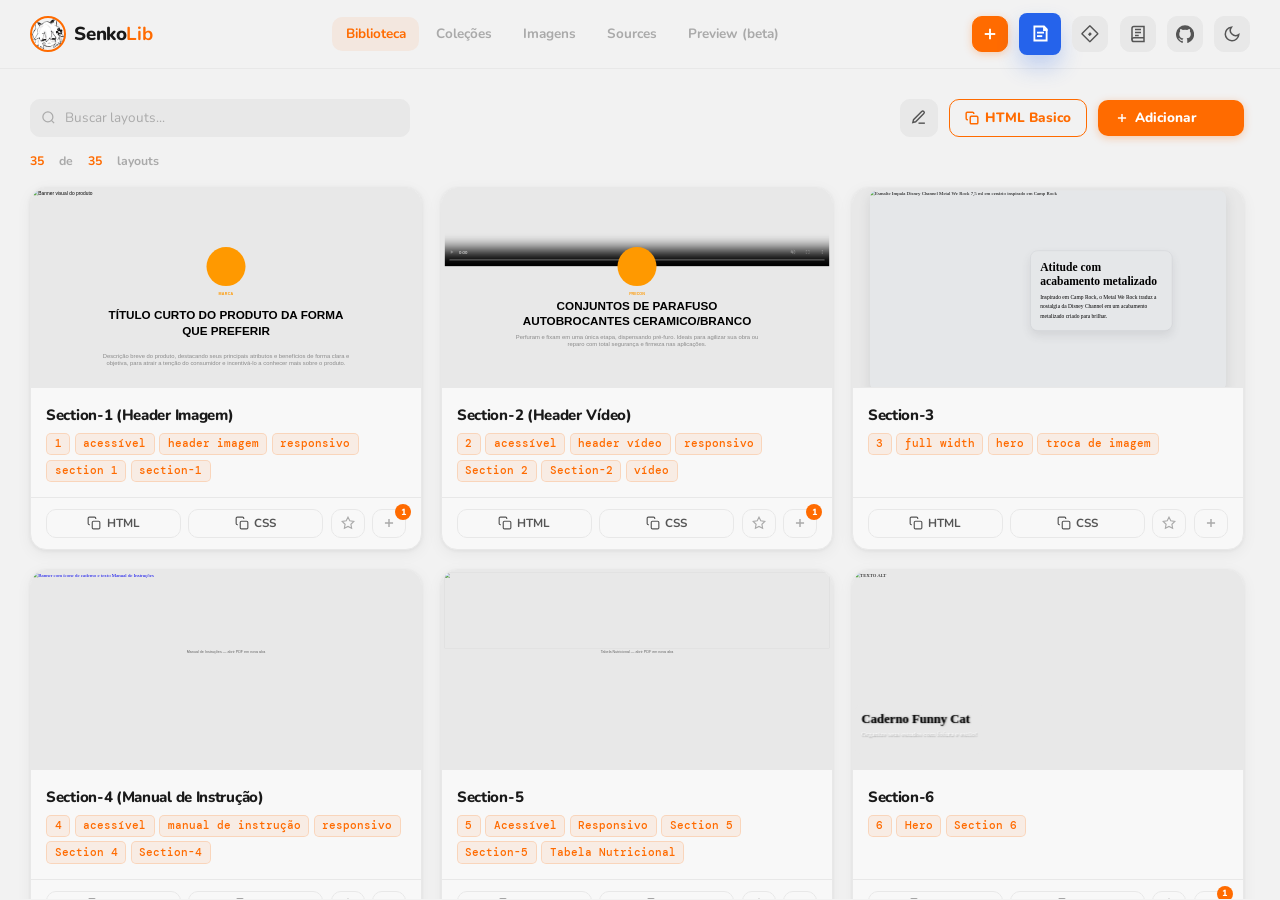
<file: index.html>
<!DOCTYPE html>
<!--
  index.html - shell principal do SenkoLib

  REGRA DE MANUTENCAO DO GUIA:
  - Toda alteracao de arquitetura, feature, fluxo, erro conhecido, GitHub,
    estilos globais ou regra de dados deve atualizar tambem o guia oficial em
    app/shell/scripts/senko-guide.js.
  - O guia e prioridade maxima para manutencao: se o codigo mudou e o guia
    ficou desatualizado, a mudanca ainda nao esta completa.

  RESPONSABILIDADE:
  - Montar somente cabecalho, tema e raiz neutra das features.
  - Carregar um register.js por feature disponivel.
  - Nao conhecer grids, modais, dados ou integracoes internas.

  Cada register.js controla a view, os estilos, os dados e a inicializacao da
  sua propria feature. O Preview continua em app/prototype enquanto for beta.
-->
<html lang="pt-BR">

<head>
  <meta charset="UTF-8" />
  <meta http-equiv="Cache-Control" content="no-store, no-cache, must-revalidate, max-age=0" />
  <meta http-equiv="Pragma" content="no-cache" />
  <meta http-equiv="Expires" content="0" />
  <meta name="viewport" content="width=device-width, initial-scale=1.0" />
  <title>SenkoLib</title>
  <script>(function () { try { var t = localStorage.getItem('senkolib_theme'); if (t) document.documentElement.setAttribute('data-theme', t); } catch (e) { } })();</script>
  <script>
    /*
     * Cada abertura recebe uma chave nova. CSS, JavaScript e dados locais
     * carregados pelo shell ou pelas features recebem essa chave na URL.
     */
    (function initializeFreshAssets() {
      var token = Date.now().toString(36) + Math.random().toString(36).slice(2, 8);

      function freshUrl(path) {
        var url = new URL(path, document.baseURI);
        var isLocal = url.protocol === 'file:' || url.origin === window.location.origin;
        if (isLocal) url.searchParams.set('_senko_reload', token);
        return url.href;
      }

      function escapeAttribute(value) {
        return value.replace(/&/g, '&amp;').replace(/"/g, '&quot;');
      }

      window.SenkoFreshAssets = {
        token: token,
        url: freshUrl,
        writeStyle: function (path) {
          document.write('<link rel="stylesheet" href="' + escapeAttribute(freshUrl(path)) + '">');
        },
        writeScript: function (path) {
          document.write('<script src="' + escapeAttribute(freshUrl(path)) + '"><\/script>');
        }
      };

      /*
       * HTTP/HTTPS tambem recebe um worker sem armazenamento. file:// nao
       * aceita Service Worker e continua coberto pelas URLs versionadas.
       */
      if ('serviceWorker' in navigator && /^https?:$/.test(window.location.protocol)) {
        var controllerReloadKey = 'senkolib_sw_controller_reload_done';
        navigator.serviceWorker.addEventListener('controllerchange', function () {
          /*
           * Quando um worker novo assume a pagina, recarrega uma unica vez na
           * sessao para que o usuario nao precise de CTRL+SHIFT+R.
           */
          try {
            if (sessionStorage.getItem(controllerReloadKey)) return;
            sessionStorage.setItem(controllerReloadKey, '1');
          } catch (error) { }
          window.location.reload();
        });

        navigator.serviceWorker.register('./sw.js', {
          updateViaCache: 'none'
        }).then(function (registration) {
          return registration.update();
        }).catch(function (error) {
          console.warn('[SenkoLib] Nao foi possivel ativar o reload sem cache:', error);
        });
      }
    })();
  </script>
  <script>
    SenkoFreshAssets.writeStyle('app/shared/styles/senko-tokens.css');
    SenkoFreshAssets.writeStyle('app/shared/styles/senko-components.css');
    SenkoFreshAssets.writeStyle('app/shell/styles/styles.css');
    SenkoFreshAssets.writeStyle('app/shell/styles/senko-quick-create.css');
    SenkoFreshAssets.writeStyle('app/shell/styles/senko-guide.css');
  </script>
  <link rel="preconnect" href="https://fonts.googleapis.com" />
  <link rel="preconnect" href="https://fonts.gstatic.com" crossorigin />
  <link
    href="https://fonts.googleapis.com/css2?family=Nunito:wght@400;600;700;800;900&family=DM+Mono:wght@400;500&display=swap"
    rel="stylesheet" />
  <link rel="icon" type="image/x-icon" href="app/shared/assets/senko.ico" />
</head>

<body>

  <!-- HEADER -->
  <header class="site-header">
    <div class="header-inner">
      <div class="logo" id="logoHome" style="cursor:pointer;" title="Ir para a primeira feature">
        <img src="app/shared/assets/senko.png" class="logo-img" alt="SenkoLib" />
        <span class="logo-text">Senko<strong>Lib</strong></span>
      </div>
      <div class="header-actions">
        <!-- Controles globais do shell: independem das views das features. -->
        <button class="senko-global-create-trigger" id="senkoGlobalCreateBtn" title="Criação rápida"
          aria-label="Abrir criação rápida" aria-haspopup="dialog" type="button">
          <svg viewBox="0 0 24 24" fill="none" stroke="currentColor" stroke-width="2.5" aria-hidden="true">
            <path d="M12 5v14" />
            <path d="M5 12h14" />
          </svg>
        </button>
        <button class="senko-team-notes-trigger" id="senkoTeamNotesBtn" title="Notas da equipe"
          aria-label="Abrir notas da equipe" aria-haspopup="dialog" type="button">
          <svg viewBox="0 0 24 24" fill="none" stroke="currentColor" stroke-width="2.1" aria-hidden="true">
            <path d="M5 4h11l3 3v13H5z" />
            <path d="M16 4v4h4" />
            <path d="M8 11h8" />
            <path d="M8 15h6" />
          </svg>
        </button>
        <a href="https://maiconsantossilvah-dot.github.io/Criador-de-FAQ/" target="_blank"
          rel="noopener noreferrer">
          <button class="theme-toggle github-config-toggle" id="senkoForLayoutLab" title="Ir para o LayoutLab"
            aria-label="Configurar GitHub" type="button" hidden>
            <svg viewBox="0 0 100 100" xmlns="http://www.w3.org/2000/svg">
              <!-- Losango externo -->
              <rect x="17" y="18" width="63" height="63" rx="2" fill="none" stroke="currentColor" stroke-width="8"
                transform="rotate(45 50 50)"></rect>
              <!-- Quadrado central -->
              <rect x="43" y="43" width="14" height="16" rx="1" fill="currentColor" transform="rotate(45 50 50)"></rect>
            </svg>
          </button></a>
        <button class="theme-toggle guide-toggle" id="senkoGuideBtn" title="Abrir guia do projeto"
          aria-label="Abrir guia do projeto" type="button" hidden>
          <svg viewBox="0 0 24 24" fill="none" stroke="currentColor" stroke-width="2" aria-hidden="true">
            <path d="M4 19.5A2.5 2.5 0 0 1 6.5 17H20" />
            <path d="M4 4.5A2.5 2.5 0 0 1 6.5 2H20v20H6.5A2.5 2.5 0 0 1 4 19.5Z" />
            <path d="M8 6h8M8 10h8M8 14h5" />
          </svg>
        </button>
        <button class="theme-toggle github-config-toggle" id="senkoGithubConfigBtn" title="Configurar GitHub"
          aria-label="Configurar GitHub" type="button" hidden>
          <svg viewBox="0 0 24 24" fill="currentColor" aria-hidden="true">
            <path
              d="M12 .5a12 12 0 0 0-3.79 23.39c.6.11.82-.26.82-.58v-2.17c-3.34.73-4.04-1.42-4.04-1.42-.55-1.39-1.34-1.76-1.34-1.76-1.09-.75.08-.74.08-.74 1.21.09 1.85 1.24 1.85 1.24 1.07 1.84 2.82 1.31 3.51 1 .11-.78.42-1.31.76-1.61-2.67-.3-5.47-1.33-5.47-5.93 0-1.31.47-2.38 1.24-3.22-.12-.3-.54-1.52.12-3.18 0 0 1.01-.32 3.3 1.23a11.5 11.5 0 0 1 6 0c2.29-1.55 3.3-1.23 3.3-1.23.66 1.66.24 2.88.12 3.18.77.84 1.24 1.91 1.24 3.22 0 4.61-2.81 5.62-5.49 5.92.43.37.81 1.1.81 2.22v3.29c0 .32.22.7.83.58A12 12 0 0 0 12 .5Z" />
          </svg>
        </button>
        <div id="ghDeployDot" title="Publicando no GitHub Pages..." hidden></div>
        <button class="theme-toggle" id="themeToggleBtn" title="Tema escuro">
          <svg id="themeIcon" viewBox="0 0 24 24" fill="none" stroke="currentColor" stroke-width="2">
            <path d="M21 12.79A9 9 0 1 1 11.21 3 7 7 0 0 0 21 12.79z" />
          </svg>
        </button>
      </div>
    </div>
  </header>

  <!-- Raiz neutra das features. Cada feature monta sua propria tela aqui, sem depender da Biblioteca. -->
  <div id="senkoFeatureRoot"></div>

  <script>
    SenkoFreshAssets.writeScript('app/shell/scripts/senko-shell.js');
    SenkoFreshAssets.writeScript('app/shell/scripts/senko-quick-create.js');
    SenkoFreshAssets.writeScript('app/shell/scripts/senko-guide.js');
    SenkoFreshAssets.writeScript('app/prototype/team-notes/register.js');
    SenkoFreshAssets.writeScript('app/features/biblioteca/register.js');
    SenkoFreshAssets.writeScript('app/features/colecoes/register.js');
    SenkoFreshAssets.writeScript('app/features/imagens/scripts/register.js');
    SenkoFreshAssets.writeScript('app/features/sources/scripts/register.js');
    SenkoFreshAssets.writeScript('app/prototype/gamer-preview/register.js');
  </script>
  <script>
    (function () {
      var KEY = 'senkolib_theme';
      var SUN = '<path d="M12 1v2M12 21v2M4.22 4.22l1.42 1.42M18.36 18.36l1.42 1.42M1 12h2M21 12h2M4.22 19.78l1.42-1.42M18.36 5.64l1.42-1.42"/><circle cx="12" cy="12" r="5"/>';
      var MOON = '<path d="M21 12.79A9 9 0 1 1 11.21 3 7 7 0 0 0 21 12.79z"/>';

      function currentTheme() {
        try {
          return localStorage.getItem(KEY) || 'light';
        } catch (error) {
          return 'light';
        }
      }

      function apply(theme) {
        document.documentElement.setAttribute('data-theme', theme);
        var icon = document.getElementById('themeIcon');
        var btn = document.getElementById('themeToggleBtn');
        if (icon) icon.innerHTML = theme === 'dark' ? SUN : MOON;
        if (btn) btn.title = theme === 'dark' ? 'Tema claro' : 'Tema escuro';
      }

      apply(currentTheme());

      document.addEventListener('DOMContentLoaded', function () {
        apply(currentTheme());
        document.getElementById('themeToggleBtn').addEventListener('click', function () {
          var next = (document.documentElement.getAttribute('data-theme') || 'light') === 'dark' ? 'light' : 'dark';
          localStorage.setItem(KEY, next);
          apply(next);
        });
      });
    })();
  </script>
</body>

</html>
</file>
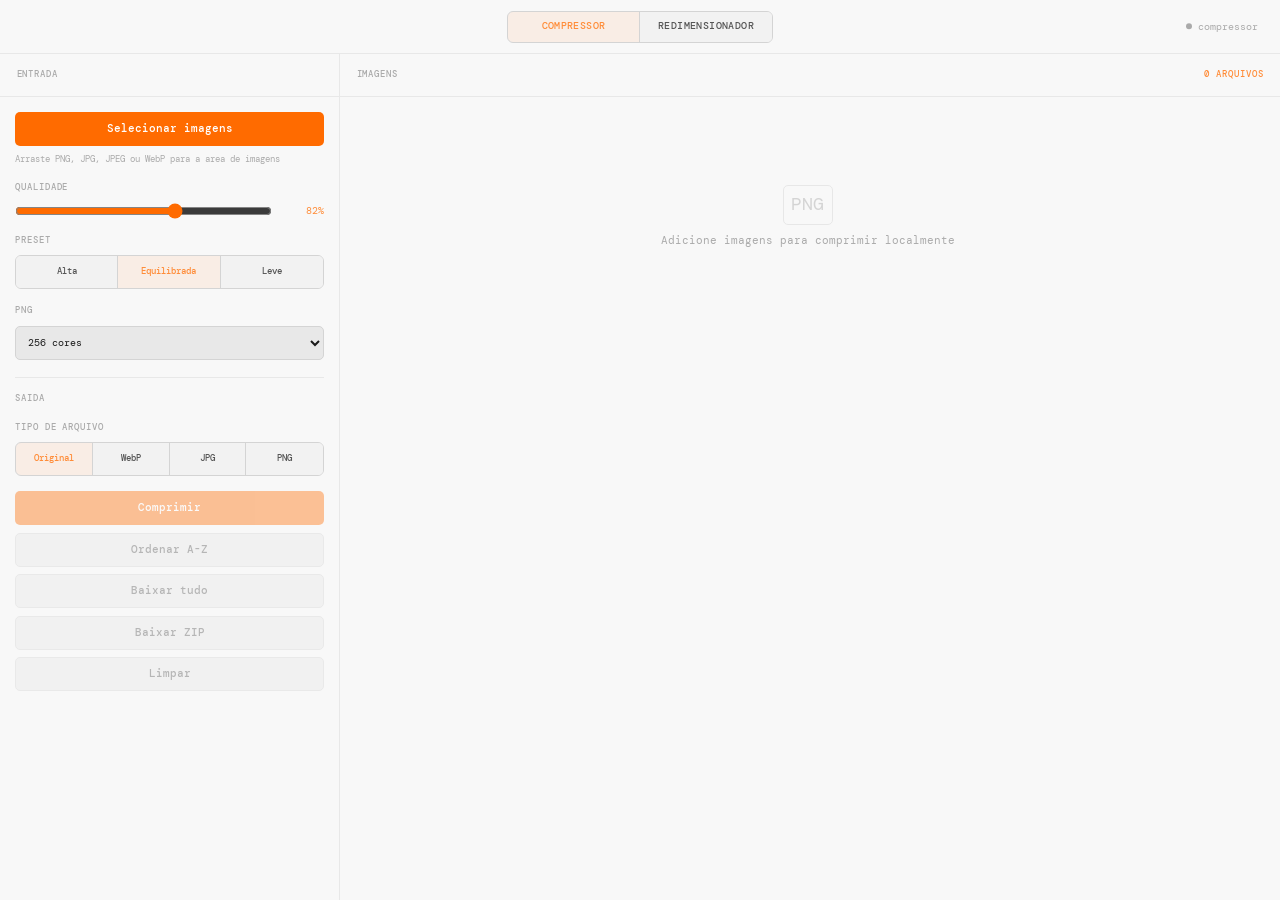
<file: app/features/imagens/index.html>
<!DOCTYPE html>
<html lang="pt-BR">
<head>
  <meta charset="UTF-8">
  <meta name="viewport" content="width=device-width, initial-scale=1.0">
  <title>SenkoLib</title>
  <script>
    (function () {
      function storedTheme() {
        try {
          return localStorage.getItem('senkolib_theme') || 'light';
        } catch (error) {
          return 'light';
        }
      }

      function applyTheme(theme) {
        document.documentElement.setAttribute('data-theme', theme);
      }

      applyTheme(storedTheme());
      window.addEventListener('storage', function (event) {
        if (event.key === 'senkolib_theme') applyTheme(storedTheme());
      });
    })();
  </script>
  <link rel="preconnect" href="https://fonts.googleapis.com">
  <link rel="preconnect" href="https://fonts.gstatic.com" crossorigin>
  <link href="https://fonts.googleapis.com/css2?family=Nunito:wght@400;600;700;800;900&family=DM+Mono:wght@400;500&display=swap" rel="stylesheet">
  <link rel="stylesheet" href="../../shared/styles/senko-tokens.css">
  <link rel="stylesheet" href="../../shared/styles/senko-components.css">
  <link rel="stylesheet" href="styles/imagens.css">
</head>
<body>
  <div class="image-tool-app">
    <nav class="image-tool-nav" aria-label="Ferramentas de imagens">
      <div class="tabs" role="tablist" aria-label="Ferramentas de imagens">
        <button class="tab is-active" type="button" data-tab="compressor">Compressor</button>
        <button class="tab" type="button" data-tab="resizer">Redimensionador</button>
      </div>
      <div class="header__status" aria-live="polite">
        <div class="dot" id="dot"></div>
        <span id="status-text">aguardando</span>
      </div>
    </nav>

    <main class="image-tool-main">
      <section class="view is-active" id="view-compressor" aria-label="Compressor">
        <div class="compressor-layout">
          <aside class="compressor-controls" aria-label="Controles do compressor">
            <div class="panel__head">
              <div class="panel__label">Entrada</div>
            </div>

            <div class="file-picker">
              <button class="btn btn-primary" id="btn-pick-images" type="button">Selecionar imagens</button>
              <span class="file-picker__hint">Arraste PNG, JPG, JPEG ou WebP para a area de imagens</span>
            </div>
            <input class="visually-hidden" id="image-input" type="file" accept="image/png,image/jpeg,image/webp" multiple>

            <div class="control-group">
              <label class="field-label" for="quality-range">Qualidade</label>
              <div class="range-row">
                <input id="quality-range" type="range" min="65" max="92" value="82">
                <span class="range-value" id="quality-value">82%</span>
              </div>
            </div>

            <div class="control-group">
              <span class="field-label">Preset</span>
              <div class="segmented segmented--compact">
                <button class="segment" type="button" data-quality="88">Alta</button>
                <button class="segment is-active" type="button" data-quality="82">Equilibrada</button>
                <button class="segment" type="button" data-quality="74">Leve</button>
              </div>
            </div>

            <div class="control-group">
              <label class="field-label" for="png-colors">PNG</label>
              <select id="png-colors" class="select">
                <option value="256" selected>256 cores</option>
                <option value="192">192 cores</option>
                <option value="128">128 cores</option>
              </select>
            </div>

            <div class="control-section-label">Saida</div>

            <div class="control-group">
              <span class="field-label">Tipo de arquivo</span>
              <div class="segmented segmented--format">
                <button class="segment is-active" type="button" data-output-format="original">Original</button>
                <button class="segment" type="button" data-output-format="webp">WebP</button>
                <button class="segment" type="button" data-output-format="jpg">JPG</button>
                <button class="segment" type="button" data-output-format="png">PNG</button>
              </div>
            </div>

            <div class="actions actions--stack">
              <button class="btn btn-primary" id="btn-compress" disabled>Comprimir</button>
              <button class="btn btn-ghost" id="btn-sort-images" disabled>Ordenar A-Z</button>
              <button class="btn btn-ghost" id="btn-download-each" disabled>Baixar tudo</button>
              <button class="btn btn-ghost" id="btn-download-all" disabled>Baixar ZIP</button>
              <button class="btn btn-ghost" id="btn-clear-images" disabled>Limpar</button>
            </div>
          </aside>

          <section class="compressor-results">
            <div class="panel__head">
              <div class="panel__label">Imagens</div>
              <div class="panel__label panel__badge" id="compressor-badge">0 arquivos</div>
            </div>
            <div class="image-list" id="image-list">
              <div class="empty">
                <div class="empty__icon">PNG</div>
                <div class="empty__text">Adicione imagens para comprimir localmente</div>
              </div>
            </div>
          </section>
        </div>
      </section>

      <section class="view" id="view-resizer" aria-label="Redimensionador">
        <div class="resizer-layout">
          <aside class="resizer-controls" aria-label="Controles do redimensionador">
            <div class="panel__head">
              <div class="panel__label">Variantes</div>
            </div>

            <div class="file-picker">
              <button class="btn btn-primary" id="btn-pick-resize-images" type="button">Selecionar imagens</button>
              <span class="file-picker__hint">Arraste PNG, JPG, JPEG ou WebP para a area de imagens</span>
            </div>
            <input class="visually-hidden" id="resize-image-input" type="file" accept="image/png,image/jpeg,image/webp" multiple>

            <div class="control-group">
              <span class="field-label">Breakpoints</span>
              <div class="resize-breakpoints" id="resize-breakpoints"></div>
              <button class="btn btn-ghost resize-add" id="btn-add-resize-breakpoint" type="button">Adicionar medida</button>
              <div class="resize-name-preview" id="resize-name-preview"></div>
            </div>

            <div class="control-group">
              <span class="field-label">Formato final</span>
              <div class="segmented" id="resize-format-options">
                <button class="segment is-active" type="button" data-resize-format="webp">WebP</button>
                <button class="segment" type="button" data-resize-format="jpg">JPG</button>
                <button class="segment" type="button" data-resize-format="both">Ambos</button>
              </div>
            </div>

            <div class="control-group">
              <label class="field-label" for="resize-quality-range">Qualidade</label>
              <div class="range-row">
                <input id="resize-quality-range" type="range" min="50" max="100" value="80">
                <span class="range-value" id="resize-quality-value">80%</span>
              </div>
            </div>

            <div class="resize-progress is-hidden" id="resize-progress">
              <div class="resize-progress__track">
                <div class="resize-progress__fill" id="resize-progress-fill"></div>
              </div>
              <div class="resize-progress__label" id="resize-progress-label">aguardando</div>
            </div>

            <div class="actions actions--stack">
              <button class="btn btn-primary" id="btn-generate-resize-zip" disabled>Gerar ZIP</button>
              <button class="btn btn-ghost" id="btn-clear-resize-images" disabled>Limpar</button>
            </div>
          </aside>

          <section class="resizer-results">
            <div class="panel__head">
              <div class="panel__label">Imagens</div>
              <div class="panel__label panel__badge" id="resize-badge">0 arquivos</div>
            </div>
            <div class="resizer-output">
              <div class="resize-file-list" id="resize-file-list">
                <div class="empty">
                  <div class="empty__icon">ZIP</div>
                  <div class="empty__text">Adicione imagens para gerar variantes responsivas</div>
                </div>
              </div>
              <div class="resize-log is-hidden" id="resize-log"></div>
            </div>
          </section>
        </div>
      </section>
    </main>
  </div>

  <script src="vendor/jszip.min.js"></script>
  <script src="vendor/UPNG.min.js"></script>
  <script src="vendor/browser-image-compression.js"></script>
  <script src="scripts/imagens-utils.js?v=20260607-independent"></script>
  <script src="scripts/compressor.js?v=20260710-output-format"></script>
  <script src="scripts/resizer.js"></script>
  <script src="scripts/imagens-app.js"></script>
</body>
</html>
</file>
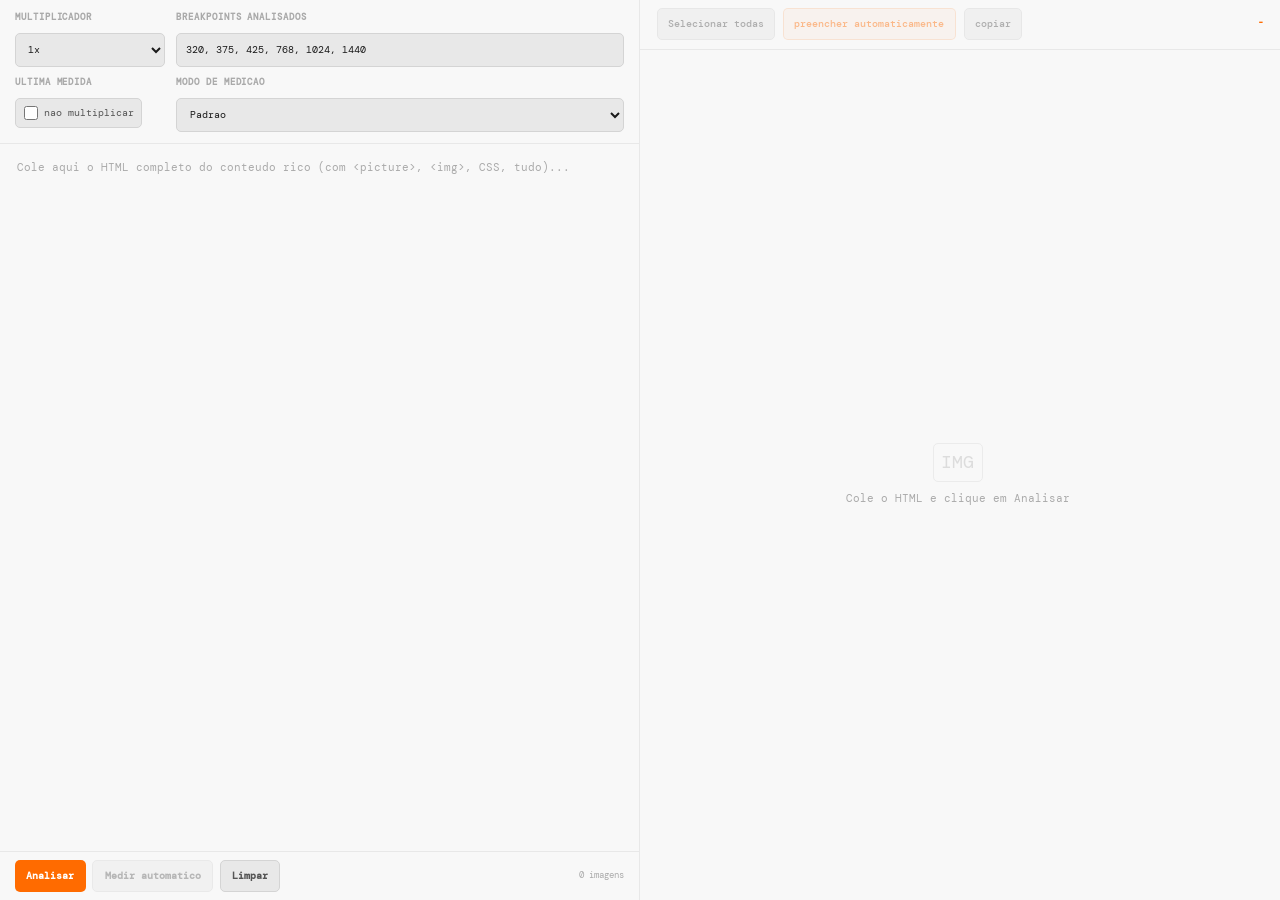
<file: app/features/sources/index.html>
<!DOCTYPE html>
<html lang="pt-BR">
<head>
  <meta charset="UTF-8">
  <meta name="viewport" content="width=device-width, initial-scale=1.0">
  <title>SenkoLib</title>
  <script>
    (function () {
      function storedTheme() {
        try {
          return localStorage.getItem('senkolib_theme') || 'light';
        } catch (error) {
          return 'light';
        }
      }

      function applyTheme(theme) {
        document.documentElement.setAttribute('data-theme', theme);
      }

      applyTheme(storedTheme());
      window.addEventListener('storage', function (event) {
        if (event.key === 'senkolib_theme') applyTheme(storedTheme());
      });
    })();
  </script>
  <link rel="preconnect" href="https://fonts.googleapis.com">
  <link rel="preconnect" href="https://fonts.gstatic.com" crossorigin>
  <link href="https://fonts.googleapis.com/css2?family=Nunito:wght@400;600;700;800;900&family=DM+Mono:wght@400;500&display=swap" rel="stylesheet">
  <link rel="stylesheet" href="../../shared/styles/senko-tokens.css">
  <link rel="stylesheet" href="../../shared/styles/senko-components.css">
  <link rel="stylesheet" href="styles/sources.css?v=20260613-base-mode-visibility">
</head>
<body class="sources-page">
  <main>
    <section class="view is-active" id="view-sources" aria-label="Sources">
      <div class="main-grid">
        <div class="panel panel--left">
          <div class="source-options">
            <div class="control-group">
              <label class="field-label" for="source-multiplier">Multiplicador</label>
              <select id="source-multiplier" class="select">
                <option value="1" selected>1x</option>
                <option value="1.1">1.1x</option>
                <option value="1.2">1.2x</option>
                <option value="1.3">1.3x</option>
                <option value="1.4">1.4x</option>
                <option value="1.5">1.5x</option>
                <option value="1.6">1.6x</option>
                <option value="1.7">1.7x</option>
                <option value="1.8">1.8x</option>
                <option value="1.9">1.9x</option>
                <option value="2">2x</option>
              </select>
            </div>

            <div class="control-group source-options__wide">
              <label class="field-label" for="source-breakpoints">Breakpoints analisados</label>
              <input class="text-input" id="source-breakpoints" type="text" inputmode="numeric" value="320, 375, 425, 768, 1024, 1440" placeholder="Ex: 320, 375, 425, 768, 1024, 1440">
            </div>

            <div class="control-group">
              <span class="field-label">Ultima medida</span>
              <label class="option-check" for="skip-last-multiplier">
                <input id="skip-last-multiplier" type="checkbox">
                <span>nao multiplicar</span>
              </label>
            </div>

            <div class="control-group source-options__wide">
              <label class="field-label" for="measurement-mode">Modo de medicao</label>
              <select id="measurement-mode" class="select">
                <option value="standard" selected>Padrao</option>
                <option value="base">Base.html</option>
              </select>
            </div>

            <div class="control-group source-options__wide is-hidden" id="base-file-group">
              <span class="field-label">Base do site</span>
              <div class="file-row">
                <label class="btn btn-ghost file-btn" for="base-html-input">Selecionar Base.html</label>
                <input class="visually-hidden" id="base-html-input" type="file" accept=".html,text/html">
                <span class="file-row__name" id="base-file-name">nenhuma base importada</span>
              </div>
            </div>
          </div>

          <textarea id="html-input" placeholder="Cole aqui o HTML completo do conteudo rico (com <picture>, <img>, CSS, tudo)..."></textarea>

          <div class="actions">
            <button class="btn btn-primary" id="btn-run">Analisar</button>
            <button class="btn btn-ghost" id="btn-auto-measure" disabled>Medir automatico</button>
            <button class="btn btn-ghost" id="btn-clear">Limpar</button>
            <span class="hint" id="hint">0 imagens</span>
          </div>
        </div>

        <div class="panel">
          <div class="panel__head panel__head--actions">
            <button class="copy-btn" id="btn-select-all" type="button" disabled>Selecionar todas</button>
            <button class="copy-btn" id="btn-build-final" type="button" disabled>preencher automaticamente</button>
            <button class="copy-btn" id="btn-copy-final" type="button" disabled>copiar</button>
            <div class="panel__label panel__badge" id="out-badge">-</div>
          </div>
          <div class="output" id="output">
            <div class="empty" id="empty">
              <div class="empty__icon">IMG</div>
              <div class="empty__text">Cole o HTML e clique em Analisar</div>
            </div>
            <div class="final-output is-hidden" id="final-output">
              <div class="out-section__label">
                <span>conteudo final</span>
              </div>
              <div class="code" id="final-code"></div>
            </div>
          </div>
        </div>
      </div>
    </section>
  </main>

  <script src="scripts/sources-utils.js"></script>
  <script src="scripts/picture.js?v=20260527-picture-replace"></script>
  <script src="scripts/sources-app.js"></script>
</body>
</html>
</file>
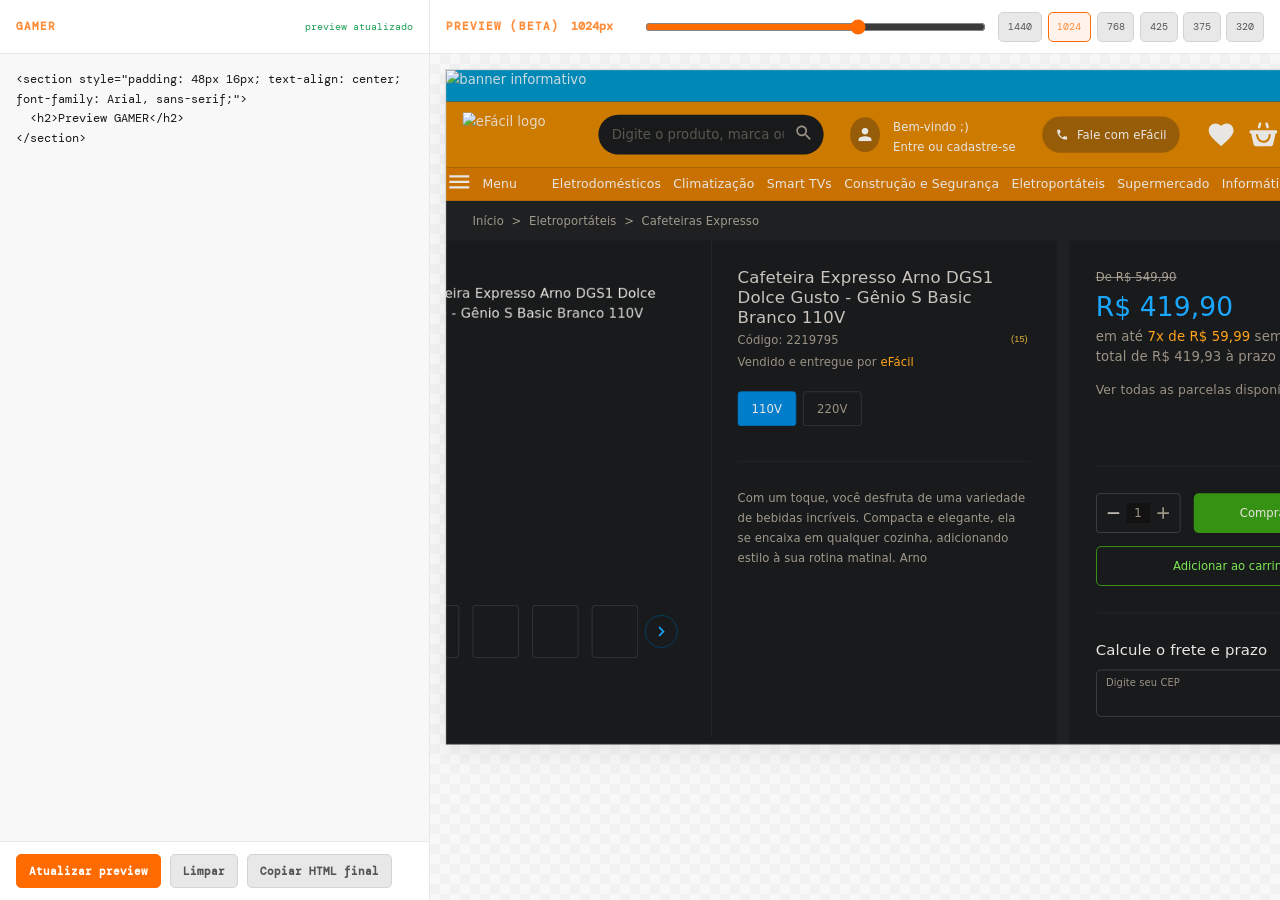
<file: app/prototype/gamer-preview/index.html>
<!DOCTYPE html>
<html lang="pt-BR">
<head>
  <meta charset="UTF-8">
  <meta name="viewport" content="width=device-width, initial-scale=1.0">
  <title>SenkoLib Preview (beta)</title>
  <script>
    (function () {
      function applyTheme() {
        var theme = localStorage.getItem('senkolib_theme') || 'light';
        document.documentElement.setAttribute('data-theme', theme);
      }

      applyTheme();
      window.addEventListener('storage', function (event) {
        if (event.key === 'senkolib_theme') applyTheme();
      });
    })();
  </script>
  <link rel="preconnect" href="https://fonts.googleapis.com">
  <link rel="preconnect" href="https://fonts.gstatic.com" crossorigin>
  <link href="https://fonts.googleapis.com/css2?family=Nunito:wght@400;600;700;800;900&family=DM+Mono:wght@400;500&display=swap" rel="stylesheet">
  <link rel="stylesheet" href="styles.css">
</head>
<body>
  <main class="prototype-shell">
    <section class="editor-panel" aria-label="Conteudo">
      <div class="panel-head">
        <div class="panel-title">GAMER</div>
        <div class="status" id="status">carregando base</div>
      </div>

      <textarea id="content-input" spellcheck="false" placeholder="Cole o HTML do conteudo aqui"></textarea>

      <div class="actions">
        <button class="btn btn-primary" id="btn-render" type="button">Atualizar preview</button>
        <button class="btn btn-ghost" id="btn-clear" type="button">Limpar</button>
        <button class="btn btn-ghost" id="btn-copy" type="button" disabled>Copiar HTML final</button>
      </div>
    </section>

    <section class="preview-panel" aria-label="Preview (beta)">
      <div class="panel-head panel-head--preview">
        <div class="panel-title">Preview (beta)</div>
        <div class="range-group">
          <span class="range-value" id="width-label">1024px</span>
          <input id="viewport-range" type="range" min="320" max="1440" step="1" value="1024">
        </div>

        <div class="presets" aria-label="Larguras">
          <button class="preset" type="button" data-width="1440">1440</button>
          <button class="preset is-active" type="button" data-width="1024">1024</button>
          <button class="preset" type="button" data-width="768">768</button>
          <button class="preset" type="button" data-width="425">425</button>
          <button class="preset" type="button" data-width="375">375</button>
          <button class="preset" type="button" data-width="320">320</button>
        </div>
      </div>

      <div class="preview-stage">
        <div class="preview-viewport" id="preview-viewport">
          <iframe id="preview-frame" title="Preview (beta)" sandbox="allow-scripts allow-forms"></iframe>
        </div>
      </div>
    </section>
  </main>

  <script src="script.js"></script>
</body>
</html>
</file>
<file: app/shared/styles/senko-tokens.css>
/* ==========================================================================
   SenkoLib - tokens visuais oficiais

   Este arquivo e a fonte compartilhada de cores, fontes, sombras e raios.
   Shell e features podem consumir estes tokens sem depender uma da outra.
   ========================================================================== */

:root {
  color-scheme: light;

  /* Superficies claras */
  --bg:        #f8f8f8;
  --bg2:       #f2f2f2;
  --bg3:       #e8e8e8;
  --border:    #e8e8e8;
  --border2:   #d4d4d4;

  /* Texto */
  --text:      #1a1a1a;
  --text2:     #555555;
  --text3:     #aaaaaa;

  /* Marca e estados */
  --accent:    #ff6b00;
  --accent2:   #ff8c38;
  --accent-bg: rgba(255,107,0,.08);
  --accent-border: rgba(255,107,0,.28);
  --red:       #e03030;
  --green:     #1a9e52;
  --yellow:    #c98200;
  --cyan:      #06b6d4;

  /* Forma */
  --radius:      10px;
  --radius-sm:   5px;
  --radius-lg:   16px;
  --radius-pill: 99px;

  /* Elevacao */
  --shadow:      0 2px 12px rgba(0,0,0,.07);
  --shadow-lg:   0 8px 48px rgba(0,0,0,.13);
  --shadow-card: 0 1px 4px rgba(0,0,0,.06), 0 4px 16px rgba(0,0,0,.05);
  --focus-ring:  0 0 0 3px var(--accent-bg);

  /* Tipografia */
  --font-display: 'Nunito', sans-serif;
  --font-body:    'Nunito', sans-serif;
  --font-code:    'DM Mono', monospace;

  --transition: .2s cubic-bezier(.4,0,.2,1);

  /*
   * Aliases para ferramentas antigas em iframe.
   * Mantem compatibilidade com Imagens/Sources/Preview ate a reforma delas.
   */
  --surface:  var(--bg);
  --surface2: var(--bg2);
  --surface3: var(--bg3);
  --sans:     var(--font-body);
  --mono:     var(--font-code);
}

[data-theme="dark"] {
  color-scheme: dark;

  --bg:        #1c1e1f;
  --bg2:       #1f2223;
  --bg3:       #25282a;
  --border:    #363b3d;
  --border2:   #3c4144;

  --text:      #d8d4cf;
  --text2:     #b2aca2;
  --text3:     #b2aca2;

  --accent:    #ff7a1a;
  --accent2:   #aa4800;
  --accent-bg: rgba(204,86,0,.08);
  --accent-border: rgba(204,86,0,.36);
  --red:       #a91919;
  --green:     #157e42;
  --yellow:    #c49a00;
  --cyan:      #06b6d4;

  --shadow-card: 0 1px 6px rgba(0,0,0,.5), 0 4px 16px rgba(0,0,0,.4);
  --shadow-lg:   0 8px 48px rgba(0,0,0,.6);

  --surface:  var(--bg);
  --surface2: var(--bg2);
  --surface3: var(--bg3);
}
</file>
<file: app/shared/styles/senko-components.css>
/* ==========================================================================
   SenkoLib - componentes visuais neutros

   Componentes compartilhados devem ser apenas aparencia reutilizavel.
   Regras de layout do shell e detalhes internos de features continuam nos
   arquivos de seus respectivos donos.
   ========================================================================== */

*, *::before, *::after { box-sizing: border-box; margin: 0; padding: 0; }

html { font-size: 15px; scroll-behavior: smooth; }

body {
  min-height: 100vh;
  background: var(--bg2);
  color: var(--text);
  font-family: var(--font-body);
  line-height: 1.6;
}

button,
input,
select,
textarea {
  font: inherit;
}

::-webkit-scrollbar { width: 6px; height: 6px; }
::-webkit-scrollbar-track { background: var(--bg3); }
::-webkit-scrollbar-thumb { background: var(--border2); border-radius: var(--radius-pill); }
::-webkit-scrollbar-thumb:hover { background: var(--accent); }

.senko-feature-toolbar,
.feature-toolbar {
  display: flex;
  align-items: center;
  justify-content: space-between;
  gap: .75rem;
  margin-bottom: 1rem;
}

.senko-feature-toolbar-main,
.feature-toolbar-main {
  display: flex;
  align-items: center;
  flex: 1;
  min-width: 0;
}

.senko-feature-toolbar-actions,
.feature-toolbar-actions {
  display: flex;
  align-items: center;
  flex: 0 0 auto;
  gap: .75rem;
}

.senko-search-wrap,
.feature-search-wrap {
  flex: 1;
  max-width: 380px;
}

.senko-input,
.search-input {
  width: 260px;
  padding: .5rem .75rem .5rem 2.25rem;
  border: 1.5px solid var(--border);
  border-radius: var(--radius);
  outline: none;
  background: var(--bg3);
  color: var(--text);
  font-family: var(--font-body);
  font-size: .9rem;
  transition: border-color var(--transition), box-shadow var(--transition);
}

.senko-input::placeholder,
.search-input::placeholder {
  color: var(--text3);
}

.senko-input:focus,
.search-input:focus {
  background: #fff;
  border-color: var(--accent);
  box-shadow: var(--focus-ring);
}

.feature-search-wrap .search-input {
  width: 100%;
  min-width: 0;
}

.senko-btn,
.btn {
  padding: .42rem .75rem;
  border: 1.5px solid transparent;
  border-radius: var(--radius);
  cursor: pointer;
  font-family: var(--font-body);
  font-size: .78rem;
  font-weight: 700;
  line-height: 1.2;
  transition: all var(--transition);
  white-space: nowrap;
}

.senko-btn-primary,
.btn-primary {
  background: var(--accent);
  color: #fff;
  font-weight: 800;
}

.senko-btn-primary:hover,
.btn-primary:hover {
  background: var(--accent2);
}

.senko-btn-ghost,
.btn-ghost {
  background: transparent;
  border-color: var(--border);
  color: var(--text2);
}

.senko-btn-ghost:hover,
.btn-ghost:hover {
  background: var(--accent-bg);
  border-color: var(--accent);
  color: var(--accent);
}

.senko-btn-add,
.btn-add {
  display: inline-flex;
  align-items: center;
  gap: .4rem;
  padding: .5rem 1.1rem;
  border: none;
  border-radius: var(--radius);
  background: var(--accent);
  color: #fff;
  cursor: pointer;
  font-family: var(--font-body);
  font-size: .9rem;
  font-weight: 800;
  width: 146px;
  box-shadow: 0 2px 8px rgba(255,107,0,.3);
  transition: background var(--transition), transform var(--transition), box-shadow var(--transition);
  white-space: nowrap;
}

.senko-btn-add:hover,
.btn-add:hover {
  background: var(--accent2);
  box-shadow: 0 4px 16px rgba(255,107,0,.4);
  transform: translateY(-1px);
}

.senko-card,
.card {
  display: flex;
  flex-direction: column;
  overflow: hidden;
  border: 1.5px solid var(--border);
  border-radius: var(--radius-lg);
  background: var(--bg);
  box-shadow: var(--shadow-card);
  cursor: pointer;
  transition: border-color var(--transition), box-shadow var(--transition), transform var(--transition);
}

.senko-tag,
.tag {
  padding: .1rem .5rem;
  border: 1px solid rgba(255,107,0,.18);
  border-radius: var(--radius-sm);
  background: var(--accent-bg);
  color: var(--accent);
  font-family: var(--font-code);
  font-size: .72rem;
  font-weight: 500;
}

.senko-modal,
.modal {
  width: 100%;
  max-width: 1600px;
  overflow: visible;
  border: 1.5px solid var(--border);
  border-radius: var(--radius-lg);
  background: var(--bg);
  box-shadow: var(--shadow-lg);
  animation: modalIn .25s cubic-bezier(.4,0,.2,1);
}

.senko-modal-close,
.modal-close {
  display: flex;
  align-items: center;
  justify-content: center;
  flex-shrink: 0;
  width: 32px;
  height: 32px;
  border: 1.5px solid var(--border);
  border-radius: var(--radius);
  background: var(--bg3);
  color: var(--text2);
  cursor: pointer;
  font-size: .85rem;
  transition: all var(--transition);
}

.senko-modal-close:hover,
.modal-close:hover {
  background: rgba(224,48,48,.06);
  border-color: var(--red);
  color: var(--red);
}

.senko-tab-btn,
.tab-btn {
  padding: .35rem 1rem;
  border: 1.5px solid var(--border);
  border-radius: var(--radius);
  background: transparent;
  color: var(--text2);
  cursor: pointer;
  font-family: var(--font-code);
  font-size: .8rem;
  font-weight: 500;
  transition: all var(--transition);
}

.senko-tab-btn:hover,
.tab-btn:hover {
  border-color: var(--accent);
  color: var(--accent);
}

.senko-tab-btn.active,
.tab-btn.active {
  background: var(--accent);
  border-color: var(--accent);
  color: #fff;
  font-weight: 700;
}

@media (max-width: 700px) {
  .senko-feature-toolbar,
  .feature-toolbar {
    align-items: stretch;
    flex-direction: column;
  }

  .senko-feature-toolbar-actions,
  .feature-toolbar-actions {
    align-items: stretch;
    flex-direction: column;
  }

  .senko-search-wrap,
  .feature-search-wrap {
    max-width: none;
  }

  .feature-toolbar-actions .btn-add,
  .feature-toolbar-actions .btn-copyall {
    justify-content: center;
    width: 100%;
  }
}
</file>
<file: app/features/imagens/styles/imagens.css>
* {
  box-sizing: border-box;
  margin: 0;
  padding: 0;
}

:host {
  display: block;
  height: 100%;
  min-height: 0;
  background: var(--bg);
  color: var(--text);
  font-family: var(--font-body);
}

html,
body {
  width: 100%;
  height: 100%;
  overflow: hidden;
  background: var(--bg);
  color: var(--text);
  font-family: var(--font-body);
  line-height: 1.5;
}

button,
input,
select,
textarea {
  font: inherit;
}

.image-tool-app {
  height: 100%;
  min-height: 0;
  display: grid;
  grid-template-rows: 54px minmax(0, 1fr);
  background: var(--bg);
}

body > .image-tool-app {
  height: 100vh;
}

.image-tool-nav {
  position: relative;
  height: 54px;
  display: flex;
  align-items: center;
  justify-content: center;
  gap: 1rem;
  border-bottom: 1px solid var(--border);
  background: var(--surface);
  padding: .75rem 1.5rem;
}

.tabs {
  display: inline-flex;
  border: 1px solid var(--border2);
  border-radius: 6px;
  overflow: hidden;
}

.tab {
  min-width: 132px;
  min-height: 30px;
  border: 0;
  border-right: 1px solid var(--border2);
  background: var(--surface2);
  color: var(--text2);
  cursor: pointer;
  font-family: var(--mono);
  font-size: .66rem;
  font-weight: 500;
  letter-spacing: .04em;
  padding: .38rem .7rem;
  text-transform: uppercase;
  transition: background .15s ease, color .15s ease;
}

.tab:last-child {
  border-right: 0;
}

.tab:hover {
  color: var(--text);
}

.tab.is-active {
  background: var(--accent-bg);
  color: var(--accent2);
}

.header__status {
  position: absolute;
  top: 50%;
  right: 1.5rem;
  transform: translateY(-50%);
  margin-left: 0;
  display: flex;
  align-items: center;
  gap: .4rem;
  color: var(--text3);
  font-family: var(--mono);
  font-size: .68rem;
}

.dot {
  width: 6px;
  height: 6px;
  border-radius: 50%;
  background: var(--text3);
  transition: background .25s ease, box-shadow .25s ease, opacity .25s ease;
}

.dot.ok {
  background: var(--green);
  box-shadow: 0 0 0 3px rgba(26, 158, 82, .14);
}

.dot.busy {
  background: var(--yellow);
  animation: senkoImageBlink .8s infinite;
}

@keyframes senkoImageBlink {
  0%,
  100% {
    opacity: 1;
  }

  50% {
    opacity: .32;
  }
}

.image-tool-main,
.view {
  min-height: 0;
}

.image-tool-main {
  height: 100%;
  overflow: hidden;
}

.view {
  display: none;
  height: 100%;
  min-height: 0;
}

.view.is-active {
  display: block;
}

.compressor-layout,
.resizer-layout {
  height: 100%;
  min-height: 0;
  display: grid;
  background: var(--bg);
}

.compressor-layout {
  grid-template-columns: 340px minmax(0, 1fr);
}

.resizer-layout {
  grid-template-columns: 380px minmax(0, 1fr);
}

.compressor-controls,
.resizer-controls {
  min-height: 0;
  overflow-y: auto;
  display: flex;
  flex-direction: column;
  gap: 1rem;
  border-right: 1px solid var(--border);
  background: var(--surface);
  padding: 0 1rem 1rem;
}

.compressor-controls .panel__head,
.resizer-controls .panel__head {
  margin: 0 -1rem;
}

.compressor-results,
.resizer-results {
  min-width: 0;
  min-height: 0;
  position: relative;
  overflow: hidden;
  display: flex;
  flex-direction: column;
}

.panel__head {
  min-height: 43px;
  flex-shrink: 0;
  display: flex;
  align-items: center;
  gap: .5rem;
  border-bottom: 1px solid var(--border);
  background: var(--surface);
  padding: .65rem 1.1rem;
}

.panel__label,
.field-label,
.stat__label {
  color: var(--text3);
  font-family: var(--mono);
  font-size: .62rem;
  font-weight: 500;
  letter-spacing: .1em;
  text-transform: uppercase;
}

.panel__badge {
  margin-left: auto;
  color: var(--accent2);
}

.file-picker {
  display: flex;
  flex-direction: column;
  gap: .45rem;
}

.file-picker .btn {
  width: 100%;
}

.file-picker__hint {
  color: var(--text3);
  font-family: var(--mono);
  font-size: .62rem;
  line-height: 1.45;
}

.compressor-results.is-dragover,
.resizer-results.is-dragover {
  outline: 2px solid var(--accent);
  outline-offset: -2px;
}

.compressor-results.is-dragover::after,
.resizer-results.is-dragover::after {
  content: 'Solte as imagens aqui';
  position: absolute;
  inset: 1rem;
  z-index: 5;
  display: grid;
  place-items: center;
  border: 1px dashed var(--accent);
  border-radius: 8px;
  background: var(--surface);
  color: var(--accent2);
  font-family: var(--mono);
  font-size: .78rem;
  font-weight: 500;
  letter-spacing: .04em;
  pointer-events: none;
  text-transform: uppercase;
  box-shadow: 0 16px 40px rgba(0, 0, 0, .16);
}

.dropzone {
  min-height: 160px;
  display: flex;
  flex-direction: column;
  align-items: center;
  justify-content: center;
  gap: .35rem;
  border: 1px dashed var(--border2);
  border-radius: 8px;
  background: var(--bg);
  cursor: pointer;
  padding: 1rem;
  text-align: center;
  transition: background .15s ease, border-color .15s ease;
}

.dropzone:hover,
.dropzone.is-dragover {
  border-color: var(--accent);
  background: var(--accent-bg);
}

.dropzone__title {
  color: var(--text);
  font-family: var(--mono);
  font-size: .78rem;
  font-weight: 500;
}

.dropzone__text {
  color: var(--text3);
  font-family: var(--mono);
  font-size: .66rem;
}

.control-group {
  display: flex;
  flex-direction: column;
  gap: .5rem;
}

.control-section-label {
  margin-top: .15rem;
  border-top: 1px solid var(--border);
  padding-top: .95rem;
  color: var(--text3);
  font-family: var(--mono);
  font-size: .62rem;
  font-weight: 500;
  letter-spacing: .1em;
  text-transform: uppercase;
}

.range-row {
  display: flex;
  align-items: center;
  gap: .65rem;
}

input[type="range"] {
  width: 100%;
  accent-color: var(--accent);
}

.range-value {
  min-width: 42px;
  color: var(--accent2);
  font-family: var(--mono);
  font-size: .68rem;
  text-align: right;
}

.segmented {
  display: grid;
  grid-template-columns: repeat(3, minmax(0, 1fr));
  border: 1px solid var(--border2);
  border-radius: 6px;
  overflow: hidden;
}

.segmented--format {
  grid-template-columns: repeat(4, minmax(0, 1fr));
}

.segment {
  min-height: 32px;
  border: 0;
  border-right: 1px solid var(--border2);
  background: var(--surface2);
  color: var(--text2);
  cursor: pointer;
  font-family: var(--mono);
  font-size: .62rem;
  font-weight: 500;
  transition: background .15s ease, color .15s ease;
}

.segment:last-child {
  border-right: 0;
}

.segment:hover {
  color: var(--text);
}

.segment.is-active {
  background: var(--accent-bg);
  color: var(--accent2);
}

.select,
.text-input,
.filename-input {
  width: 100%;
  min-height: 34px;
  border: 1px solid var(--border2);
  border-radius: 5px;
  background: var(--surface3);
  color: var(--text);
  outline: none;
  padding: .35rem .55rem;
  font-family: var(--mono);
  font-size: .68rem;
}

.select:focus,
.text-input:focus,
.filename-input:focus {
  border-color: var(--accent);
}

.actions {
  flex-shrink: 0;
  display: flex;
  align-items: center;
  gap: .5rem;
  border-top: 1px solid var(--border);
  background: var(--surface);
  padding: .65rem 1.1rem;
}

.actions--stack {
  flex-direction: column;
  align-items: stretch;
  border: 0;
  background: transparent;
  padding: 0;
}

.btn {
  min-height: 34px;
  border: 0;
  border-radius: 5px;
  cursor: pointer;
  font-family: var(--mono);
  font-size: .7rem;
  font-weight: 500;
  padding: .45rem .9rem;
  transition: background .15s ease, border-color .15s ease, color .15s ease;
}

.btn-primary {
  background: var(--accent);
  color: #fff;
}

.btn-primary:hover {
  background: var(--accent2);
}

.btn-ghost {
  border: 1px solid var(--border2);
  background: var(--surface3);
  color: var(--text2);
}

.btn-ghost:hover {
  color: var(--text);
  border-color: var(--accent);
}

.btn:disabled {
  opacity: .4;
  cursor: not-allowed;
}

.image-list {
  flex: 1 1 0;
  height: 100%;
  min-height: 0;
  overflow-x: hidden;
  overflow-y: scroll;
  overscroll-behavior: contain;
  scrollbar-gutter: stable;
  display: grid;
  grid-template-columns: repeat(auto-fill, minmax(280px, 1fr));
  grid-auto-rows: max-content;
  align-content: start;
  align-items: start;
  gap: 1rem;
  padding: 1rem;
}

.empty {
  min-height: 210px;
  grid-column: 1 / -1;
  display: flex;
  flex-direction: column;
  align-items: center;
  justify-content: center;
  gap: .5rem;
  color: var(--text3);
}

.empty__icon {
  border: 1px solid var(--border2);
  border-radius: 5px;
  color: var(--text3);
  font-family: var(--mono);
  font-size: 1.2rem;
  opacity: .45;
  padding: .35rem .5rem;
}

.empty__text {
  color: var(--text3);
  font-family: var(--mono);
  font-size: .75rem;
  text-align: center;
}

.image-card {
  min-width: 0;
  align-self: start;
  overflow: hidden;
  border: 1px solid var(--border);
  border-radius: 8px;
  background: var(--surface);
}

.image-preview {
  aspect-ratio: 16 / 10;
  display: flex;
  align-items: center;
  justify-content: center;
  border-bottom: 1px solid var(--border);
  background: var(--bg);
}

.image-preview img {
  width: 100%;
  height: 100%;
  object-fit: contain;
}

.image-info {
  display: flex;
  flex-direction: column;
  gap: .55rem;
  padding: .75rem;
}

.image-name {
  overflow: hidden;
  color: var(--text);
  font-family: var(--mono);
  font-size: .66rem;
  text-overflow: ellipsis;
  white-space: nowrap;
}

.filename-field {
  display: flex;
  flex-direction: column;
  gap: .35rem;
}

.filename-input {
  text-overflow: clip;
}

.image-stats {
  display: grid;
  grid-template-columns: 1fr 1fr;
  gap: .45rem;
}

.stat {
  border: 1px solid var(--border);
  border-radius: 6px;
  background: var(--bg);
  padding: .45rem;
}

.stat__value {
  display: block;
  margin-top: .2rem;
  color: var(--text2);
  font-family: var(--mono);
  font-size: .68rem;
}

.saving {
  color: var(--green);
}

.image-card__actions {
  display: flex;
  gap: .5rem;
}

.image-card__actions .btn {
  flex: 1;
  min-height: 30px;
  padding: .35rem .55rem;
  font-size: .62rem;
}

.tag {
  width: fit-content;
  display: inline-flex;
  border: 1px solid var(--border2);
  border-radius: 4px;
  color: var(--text3);
  font-family: var(--mono);
  font-size: .56rem;
  padding: .15rem .4rem;
  text-transform: uppercase;
}

.resizer-output {
  flex: 1;
  min-width: 0;
  min-height: 0;
  overflow: hidden;
  display: grid;
  grid-template-rows: minmax(0, 1fr) auto;
  gap: 1rem;
  padding: 1rem;
}

.resize-breakpoints {
  display: flex;
  flex-direction: column;
  gap: .55rem;
}

.resize-breakpoint {
  display: grid;
  grid-template-columns: minmax(84px, 1fr) minmax(84px, 1fr);
  gap: .5rem;
  align-items: end;
  border: 1px solid var(--border);
  border-radius: 6px;
  background: var(--bg);
  padding: .55rem;
}

.resize-breakpoint__field {
  min-width: 0;
  display: flex;
  flex-direction: column;
  gap: .35rem;
}

.resize-breakpoint__field .text-input {
  background: var(--surface2);
}

.resize-breakpoint__remove {
  grid-column: 1 / -1;
  justify-self: end;
}

.resize-add {
  width: 100%;
}

.resize-name-preview {
  min-height: 48px;
  border: 1px solid var(--border);
  border-radius: 6px;
  background: var(--bg);
  color: var(--text3);
  font-family: var(--mono);
  font-size: .62rem;
  line-height: 1.6;
  padding: .55rem;
  word-break: break-word;
}

.resize-progress {
  border: 1px solid var(--border);
  border-radius: 6px;
  background: var(--bg);
  padding: .65rem;
}

.resize-progress__track {
  height: 6px;
  overflow: hidden;
  border-radius: 99px;
  background: var(--surface3);
}

.resize-progress__fill {
  width: 0;
  height: 100%;
  border-radius: 99px;
  background: var(--green);
  transition: width .18s ease;
}

.resize-progress__label {
  margin-top: .5rem;
  color: var(--text3);
  font-family: var(--mono);
  font-size: .62rem;
  word-break: break-word;
}

.resize-file-list {
  min-height: 0;
  overflow-x: hidden;
  overflow-y: scroll;
  overscroll-behavior: contain;
  scrollbar-gutter: stable;
  display: grid;
  grid-template-columns: repeat(auto-fill, minmax(240px, 1fr));
  grid-auto-rows: max-content;
  align-content: start;
  align-items: start;
  gap: 1rem;
}

.resize-file-card {
  min-width: 0;
  align-self: start;
  overflow: hidden;
  display: grid;
  grid-template-rows: 150px auto;
  border: 1px solid var(--border);
  border-radius: 8px;
  background: var(--surface);
}

.resize-file-card__preview {
  min-height: 0;
  display: flex;
  align-items: center;
  justify-content: center;
  border-bottom: 1px solid var(--border);
  background: var(--bg);
}

.resize-file-card__preview img {
  width: 100%;
  height: 100%;
  object-fit: contain;
}

.resize-file-card__body {
  min-width: 0;
  display: flex;
  flex-direction: column;
  gap: .55rem;
  padding: .75rem;
}

.resize-file-card__name {
  overflow: hidden;
  color: var(--text);
  font-family: var(--mono);
  font-size: .66rem;
  text-overflow: ellipsis;
  white-space: nowrap;
}

.resize-file-card__meta {
  display: flex;
  align-items: center;
  justify-content: space-between;
  gap: .5rem;
  color: var(--text3);
  font-family: var(--mono);
  font-size: .62rem;
}

.resize-log {
  max-height: 220px;
  overflow-y: auto;
  display: flex;
  flex-direction: column;
  gap: .35rem;
  border: 1px solid var(--border);
  border-radius: 8px;
  background: var(--bg);
  padding: .75rem;
}

.resize-log__row {
  font-family: var(--mono);
  font-size: .62rem;
  line-height: 1.5;
  word-break: break-word;
}

.resize-log__row.is-ok {
  color: var(--text2);
}

.resize-log__row.is-ok::before {
  content: 'ok ';
  color: var(--green);
}

.resize-log__row.is-error {
  color: var(--red);
}

.resize-log__row.is-error::before {
  content: 'erro ';
}

.copy-btn {
  min-height: 26px;
  border: 1px solid var(--border2);
  border-radius: 3px;
  background: var(--surface3);
  color: var(--text3);
  cursor: pointer;
  font-family: var(--mono);
  font-size: .56rem;
  padding: .12rem .4rem;
}

.copy-btn:hover {
  color: var(--accent2);
  border-color: var(--accent);
}

.visually-hidden {
  position: absolute;
  width: 1px;
  height: 1px;
  overflow: hidden;
  clip: rect(0 0 0 0);
  clip-path: inset(50%);
  white-space: nowrap;
}

.is-hidden {
  display: none !important;
}

::-webkit-scrollbar {
  width: 5px;
  height: 5px;
}

::-webkit-scrollbar-track {
  background: transparent;
}

::-webkit-scrollbar-thumb {
  background: var(--border2);
  border-radius: 3px;
}

::-webkit-scrollbar-thumb:hover {
  background: var(--accent);
}

@media (max-width: 920px) {
  .image-tool-app {
    grid-template-rows: auto minmax(0, 1fr);
  }

  .image-tool-nav {
    height: auto;
    flex-wrap: wrap;
  }

  .compressor-layout,
  .resizer-layout {
    grid-template-columns: 1fr;
    grid-template-rows: minmax(300px, 48%) minmax(0, 1fr);
  }

  .compressor-controls,
  .resizer-controls {
    border-right: 0;
    border-bottom: 1px solid var(--border);
    padding-bottom: 1rem;
  }
}

@media (max-width: 560px) {
  .image-tool-nav {
    align-items: stretch;
    flex-direction: column;
    padding: .75rem 1rem;
  }

  .tabs {
    width: 100%;
  }

  .tab {
    min-width: 0;
    flex: 1;
  }

  .header__status {
    position: static;
    transform: none;
    margin-left: 0;
    align-self: flex-end;
  }

  .image-list,
  .resize-file-list {
    grid-template-columns: 1fr;
  }
}
</file>
<file: app/features/sources/styles/sources.css>
/*
 * Sources - estilos proprios da feature.
 *
 * A feature usa somente os tokens oficiais do SenkoLib vindos de shared.
 * Nao depende de CSS de Imagens, Compressor ou Redimensionador.
 */

html,
body {
  width: 100%;
  height: 100%;
  overflow: hidden;
  background: var(--bg);
  color: var(--text);
  font-family: var(--font-body);
  line-height: 1.5;
}

*,
*::before,
*::after {
  box-sizing: border-box;
}

:host {
  display: block;
  height: 100%;
  min-height: 0;
  overflow: hidden;
  background: var(--bg);
  color: var(--text);
  font-family: var(--font-body);
}

button,
input,
select,
textarea {
  font: inherit;
}

body.sources-page {
  height: 100vh;
  overflow: hidden;
}

.sources-page {
  height: 100%;
  min-height: 0;
  overflow: hidden;
  background: var(--bg);
  color: var(--text);
  font-family: var(--font-body);
}

/* Estados condicionais pertencem a Sources e nao dependem do CSS de outra feature. */
.sources-page .is-hidden {
  display: none !important;
}

.sources-page main,
.sources-page .view,
.sources-page .main-grid,
body.sources-page main,
body.sources-page .view,
body.sources-page .main-grid {
  min-height: 0;
  height: 100%;
}

.view {
  display: none;
  min-height: 100vh;
}

.view.is-active {
  display: block;
}

.main-grid {
  display: grid;
  grid-template-columns: minmax(0, 1fr) minmax(0, 1fr);
  min-height: 100vh;
  background: var(--bg);
}

.panel {
  display: flex;
  flex-direction: column;
  min-width: 0;
  min-height: 0;
  overflow: hidden;
  background: var(--surface);
}

.panel--left {
  border-right: 1px solid var(--border);
}

.panel__head {
  min-height: 48px;
  display: flex;
  align-items: center;
  gap: .55rem;
  flex-shrink: 0;
  padding: .55rem 1.1rem;
  border-bottom: 1px solid var(--border);
  background: var(--surface);
}

.panel__head--actions {
  gap: .55rem;
}

.panel__label {
  color: var(--text3);
  font-family: var(--font-code);
  font-size: .62rem;
  font-weight: 600;
  letter-spacing: .1em;
  text-transform: uppercase;
}

.panel__badge {
  margin-left: auto;
  color: var(--accent);
}

.source-options {
  display: grid;
  grid-template-columns: minmax(118px, 150px) minmax(0, 1fr);
  gap: .65rem .75rem;
  align-items: start;
  flex-shrink: 0;
  padding: .75rem 1rem;
  border-bottom: 1px solid var(--border);
  background: var(--surface);
}

.source-options__wide {
  min-width: 0;
}

.control-group {
  display: flex;
  flex-direction: column;
  gap: .5rem;
}

.field-label {
  color: var(--text3);
  font-family: var(--font-code);
  font-size: .62rem;
  font-weight: 600;
  letter-spacing: .1em;
  text-transform: uppercase;
}

.text-input,
.select {
  width: 100%;
  min-height: 34px;
  padding: .35rem .55rem;
  border: 1px solid var(--border2);
  border-radius: var(--radius-sm);
  outline: none;
  background: var(--surface3);
  color: var(--text);
  font-family: var(--font-code);
  font-size: .68rem;
}

.text-input:focus,
.select:focus {
  border-color: var(--accent);
}

.text-input::placeholder {
  color: var(--text3);
}

.option-check {
  width: fit-content;
  max-width: 100%;
  min-height: 30px;
  display: flex;
  align-items: center;
  align-self: flex-start;
  gap: .4rem;
  padding: .28rem .5rem;
  border: 1px solid var(--border2);
  border-radius: var(--radius-sm);
  background: var(--surface3);
  color: var(--text2);
  cursor: pointer;
  font-family: var(--font-code);
  font-size: .64rem;
  line-height: 1.2;
  transition: border-color .15s, color .15s, background .15s;
}

.option-check:hover {
  border-color: var(--accent);
  color: var(--text);
}

.option-check input {
  width: 14px;
  height: 14px;
  flex: 0 0 14px;
  accent-color: var(--accent);
  cursor: pointer;
}

.file-row {
  display: flex;
  align-items: center;
  gap: .6rem;
  min-width: 0;
}

.file-btn {
  min-height: 30px;
  display: inline-flex;
  align-items: center;
  justify-content: center;
  padding: .34rem .62rem;
  white-space: nowrap;
}

.file-row__name {
  min-width: 0;
  overflow: hidden;
  color: var(--text3);
  font-family: var(--font-code);
  font-size: .62rem;
  text-overflow: ellipsis;
  white-space: nowrap;
}

.visually-hidden {
  position: absolute;
  width: 1px;
  height: 1px;
  overflow: hidden;
  clip: rect(0 0 0 0);
  white-space: nowrap;
}

textarea {
  flex: 1;
  min-height: 0;
  padding: 1rem 1.1rem;
  border: none;
  outline: none;
  resize: none;
  background: var(--bg);
  color: var(--text);
  caret-color: var(--accent);
  font-family: var(--font-code);
  font-size: .7rem;
  line-height: 1.65;
}

textarea::placeholder {
  color: var(--text3);
}

.actions {
  display: flex;
  align-items: center;
  flex-wrap: wrap;
  gap: .45rem;
  flex-shrink: 0;
  padding: .55rem 1rem;
  border-top: 1px solid var(--border);
  background: var(--surface);
}

.btn {
  min-height: 32px;
  padding: .4rem .75rem;
  border: none;
  border-radius: var(--radius-sm);
  cursor: pointer;
  font-family: var(--font-code);
  font-size: .66rem;
  font-weight: 600;
  transition: all .15s;
}

.btn-primary {
  background: var(--accent);
  color: #fff;
}

.btn-primary:hover {
  background: var(--accent2);
}

.btn-ghost {
  border: 1px solid var(--border2);
  background: var(--surface3);
  color: var(--text2);
}

.btn-ghost:hover {
  color: var(--text);
}

.btn:disabled {
  cursor: not-allowed;
  opacity: .4;
}

.hint {
  margin-left: auto;
  color: var(--text3);
  font-family: var(--font-code);
  font-size: .62rem;
}

.output {
  flex: 1 1 0;
  min-height: 0;
  display: flex;
  flex-direction: column;
  gap: 1rem;
  overflow-x: hidden;
  overflow-y: scroll;
  overscroll-behavior: contain;
  padding: 1rem;
  background: var(--bg);
  scrollbar-gutter: stable;
}

.empty {
  flex: 1;
  min-height: 210px;
  display: flex;
  align-items: center;
  justify-content: center;
  flex-direction: column;
  gap: .5rem;
  color: var(--text3);
}

.empty__icon {
  padding: .35rem .5rem;
  border: 1px solid var(--border2);
  border-radius: var(--radius-sm);
  font-family: var(--font-code);
  font-size: 1.2rem;
  opacity: .35;
}

.empty__text {
  font-family: var(--font-code);
  font-size: .75rem;
  text-align: center;
}

.card {
  flex: 0 0 auto;
  overflow: hidden;
  border: 1px solid var(--border);
  border-radius: 8px;
  background: var(--surface);
  box-shadow: 0 8px 24px rgba(0,0,0,.04);
  transition: border-color .2s;
}

.card.open {
  border-color: var(--border2);
}

.card.is-selected {
  border-color: rgba(52,211,153,.55);
}

.card__head {
  min-height: 48px;
  display: flex;
  align-items: center;
  gap: .55rem;
  flex-shrink: 0;
  padding: .55rem .75rem;
  background: var(--surface2);
  cursor: pointer;
  transition: background .15s;
  user-select: none;
}

.card__head:hover {
  background: var(--surface3);
}

.card.open .card__head {
  border-bottom: 1px solid var(--border);
}

.card__idx {
  flex-shrink: 0;
  margin-top: 2px;
  padding: .1rem .3rem;
  border: 1px solid var(--accent-border);
  border-radius: 3px;
  background: var(--accent-bg);
  color: var(--accent);
  font-family: var(--font-code);
  font-size: .54rem;
  font-weight: 600;
}

.card__check {
  appearance: none;
  width: 22px;
  height: 22px;
  flex: 0 0 22px;
  display: grid;
  place-content: center;
  margin-top: 0;
  border: 1px solid var(--border2);
  border-radius: 6px;
  background: var(--surface);
  cursor: pointer;
  transition: border-color .15s, background .15s, box-shadow .15s;
}

.card__check::after {
  content: '';
  width: 9px;
  height: 5px;
  border-bottom: 2px solid #fff;
  border-left: 2px solid #fff;
  opacity: 0;
  transform: rotate(-45deg) translate(1px, -1px);
}

.card__check:hover {
  border-color: var(--accent);
}

.card__check:checked {
  border-color: var(--green);
  background: var(--green);
  box-shadow: 0 0 0 3px rgba(26,158,82,.14);
}

.card__check:checked::after {
  opacity: 1;
}

.card__check:focus-visible {
  outline: 2px solid var(--accent-border);
  outline-offset: 2px;
}

.card__meta {
  flex: 1;
  min-width: 0;
}

.card__alt {
  overflow: hidden;
  color: var(--text2);
  font-size: .68rem;
  font-style: italic;
  text-overflow: ellipsis;
  white-space: nowrap;
}

.card__src {
  overflow: hidden;
  margin-top: 2px;
  color: var(--text3);
  font-family: var(--font-code);
  font-size: .56rem;
  text-overflow: ellipsis;
  white-space: nowrap;
}

.card__chevron {
  width: 14px;
  height: 14px;
  flex-shrink: 0;
  margin-top: 3px;
  color: var(--text3);
  transition: transform .25s, color .15s;
}

.card.open .card__chevron {
  color: var(--accent);
  transform: rotate(180deg);
}

.card__body {
  display: grid;
  grid-template-rows: 0fr;
  transition: grid-template-rows .28s ease;
}

.card.open .card__body {
  grid-template-rows: 1fr;
}

.card__body-inner {
  overflow: hidden;
}

.out-section {
  border-top: 1px solid var(--border);
}

.out-section__label {
  display: flex;
  align-items: center;
  justify-content: space-between;
  padding: .45rem .75rem .25rem;
  color: var(--text3);
  font-family: var(--font-code);
  font-size: .58rem;
  letter-spacing: .1em;
  text-transform: uppercase;
}

.copy-btn {
  padding: .12rem .4rem;
  border: 1px solid var(--border2);
  border-radius: var(--radius-sm);
  background: var(--surface3);
  color: var(--text3);
  cursor: pointer;
  font-family: var(--font-code);
  font-size: .56rem;
  transition: all .15s;
}

.copy-btn:hover {
  border-color: var(--accent);
  color: var(--accent);
}

.copy-btn.copied {
  border-color: var(--green);
  color: var(--green);
}

.panel__head .copy-btn {
  flex-shrink: 0;
}

#btn-select-all,
#btn-build-final,
#btn-copy-final {
  min-height: 32px;
  padding: .38rem .68rem;
  font-size: .64rem;
  font-weight: 500;
  white-space: nowrap;
}

#btn-build-final {
  border-color: var(--accent-border);
  background: var(--accent-bg);
  color: var(--accent);
}

#btn-select-all,
#btn-copy-final {
  color: var(--text2);
}

#btn-select-all:disabled,
#btn-build-final:disabled,
#btn-copy-final:disabled {
  opacity: .45;
}

.code {
  padding: .4rem .75rem .75rem;
  border-top: 1px solid var(--border);
  background: var(--bg);
  color: var(--text);
  font-family: var(--font-code);
  font-size: .63rem;
  line-height: 1.7;
  white-space: pre-wrap;
  word-break: break-all;
}

.badge-pic {
  margin-left: 4px;
  padding: .1rem .3rem;
  border: 1px solid rgba(34,211,238,.25);
  border-radius: 2px;
  background: rgba(34,211,238,.08);
  color: var(--cyan);
  font-family: var(--font-code);
  font-size: .52rem;
  vertical-align: middle;
}

.error {
  padding: .75rem 1rem;
  border: 1px solid rgba(248,113,113,.3);
  border-radius: 8px;
  background: rgba(248,113,113,.08);
  color: var(--red);
  font-family: var(--font-code);
  font-size: .7rem;
}

.final-output {
  flex: 0 0 auto;
  overflow: hidden;
  border: 1px solid rgba(52,211,153,.35);
  border-radius: 8px;
  background: var(--surface);
}

.output > .error,
.output > .final-output {
  flex: 0 0 auto;
}

.measure-section {
  border-top: 1px solid var(--border);
  background: var(--surface);
}

.measure-section__head {
  display: flex;
  align-items: baseline;
  justify-content: space-between;
  gap: .75rem;
  padding: .6rem .75rem .35rem;
  color: var(--text3);
  font-family: var(--font-code);
  font-size: .58rem;
  letter-spacing: .1em;
  text-transform: uppercase;
}

.measure-section__note {
  color: var(--text3);
  font-size: .56rem;
  letter-spacing: 0;
  text-transform: none;
}

.measure-grid {
  display: grid;
  grid-template-columns: repeat(auto-fit, minmax(118px, 1fr));
  gap: .5rem;
  padding: .35rem .75rem .75rem;
}

.measure-cell {
  min-width: 0;
  display: flex;
  flex-direction: column;
  gap: .35rem;
  padding: .5rem;
  border: 1px solid var(--border);
  border-radius: 6px;
  background: var(--bg);
}

.measure-cell--source {
  border-color: rgba(34,211,238,.35);
  background: rgba(34,211,238,.04);
}

.measure-cell__bp {
  color: var(--accent);
  font-family: var(--font-code);
  font-size: .56rem;
  text-transform: uppercase;
}

.measure-cell--source .measure-cell__bp {
  color: var(--cyan);
}

.measure-cell__input {
  width: 100%;
  min-height: 30px;
  padding: .3rem .45rem;
  border: 1px solid var(--border2);
  border-radius: var(--radius-sm);
  outline: none;
  background: var(--surface2);
  color: var(--text);
  font-family: var(--font-code);
  font-size: .66rem;
}

.measure-cell__input:focus {
  border-color: var(--accent);
}

.measure-cell__input::placeholder {
  color: var(--text3);
}

.measure-cell__calc {
  overflow: hidden;
  color: var(--text3);
  font-family: var(--font-code);
  font-size: .58rem;
  text-overflow: ellipsis;
  white-space: nowrap;
}

::-webkit-scrollbar {
  width: 5px;
}

::-webkit-scrollbar-track {
  background: transparent;
}

::-webkit-scrollbar-thumb {
  border-radius: 3px;
  background: var(--border2);
}

@media (max-width: 920px) {
  .main-grid {
    grid-template-columns: 1fr;
  }

  .panel--left {
    border-right: 0;
    border-bottom: 1px solid var(--border);
  }

  .panel__head {
    flex-wrap: wrap;
    height: auto;
  }

  .source-options {
    grid-template-columns: 1fr;
  }
}
</file>
<file: app/prototype/gamer-preview/styles.css>
:host,
:root {
  --bg: #f8f8f8;
  --surface: #ffffff;
  --surface2: #f2f2f2;
  --surface3: #e8e8e8;
  --border: #e8e8e8;
  --border2: #d4d4d4;
  --accent: #ff6b00;
  --accent2: #ff8c38;
  --accent-bg: rgba(255, 107, 0, .08);
  --text: #1a1a1a;
  --text2: #555555;
  --text3: #aaaaaa;
  --green: #1a9e52;
  --red: #e03030;
  --mono: 'DM Mono', monospace;
  --sans: 'Nunito', sans-serif;
}

:host-context([data-theme="dark"]),
:root[data-theme="dark"] {
  --bg: #181a1b;
  --surface: #1c1e1f;
  --surface2: #25282a;
  --surface3: #2d3133;
  --border: #363b3d;
  --border2: #4a4f52;
  --accent: #cc5600;
  --accent2: #e06a12;
  --accent-bg: rgba(204, 86, 0, .16);
  --text: #d8d4cf;
  --text2: #b2aca2;
  --text3: #807970;
  --green: #36a66a;
  --red: #d44f4f;
}

* {
  box-sizing: border-box;
  margin: 0;
  padding: 0;
}

html,
body {
  min-height: 100vh;
}

:host {
  display: block;
  height: 100%;
  min-height: 0;
  overflow: hidden;
}

body {
  background: var(--bg);
  color: var(--text);
  font-family: var(--sans);
  overflow: hidden;
}

button,
textarea,
input {
  font: inherit;
}

.prototype-shell {
  display: grid;
  grid-template-columns: minmax(360px, 430px) minmax(0, 1fr);
  height: 100%;
  min-height: 0;
  background: var(--bg);
}

body > .prototype-shell {
  height: 100vh;
}

.editor-panel,
.preview-panel {
  min-width: 0;
  min-height: 0;
  display: flex;
  flex-direction: column;
  background: var(--surface);
}

.editor-panel {
  border-right: 1px solid var(--border);
}

.panel-head {
  min-height: 54px;
  padding: .7rem 1rem;
  border-bottom: 1px solid var(--border);
  background: var(--surface);
  display: flex;
  align-items: center;
  gap: .75rem;
  flex-shrink: 0;
}

.panel-title {
  font-family: var(--mono);
  font-size: .66rem;
  font-weight: 600;
  color: var(--accent2);
  letter-spacing: .1em;
  text-transform: uppercase;
}

.status {
  margin-left: auto;
  color: var(--text3);
  font-family: var(--mono);
  font-size: .62rem;
  white-space: nowrap;
}

.status.is-ok {
  color: var(--green);
}

.status.is-error {
  color: var(--red);
}

textarea {
  flex: 1 1 0;
  min-height: 0;
  width: 100%;
  padding: 1rem;
  border: 0;
  outline: none;
  resize: none;
  background: var(--bg);
  color: var(--text);
  font-family: var(--mono);
  font-size: .72rem;
  line-height: 1.7;
  caret-color: var(--accent2);
}

textarea::placeholder {
  color: var(--text3);
}

.actions {
  flex-shrink: 0;
  padding: .75rem 1rem;
  border-top: 1px solid var(--border);
  background: var(--surface);
  display: flex;
  gap: .55rem;
}

.btn,
.preset {
  min-height: 34px;
  border-radius: 5px;
  border: 1px solid var(--border2);
  cursor: pointer;
  transition: border-color .15s, background .15s, color .15s;
  white-space: nowrap;
}

.btn {
  padding: .45rem .75rem;
  font-family: var(--mono);
  font-size: .66rem;
  font-weight: 600;
}

.btn-primary {
  border-color: var(--accent);
  background: var(--accent);
  color: #fff;
}

.btn-primary:hover {
  background: var(--accent2);
  border-color: var(--accent2);
}

.btn-ghost,
.preset {
  background: var(--surface3);
  color: var(--text2);
}

.btn-ghost:hover,
.preset:hover {
  color: var(--accent2);
  border-color: var(--accent);
}

.btn:disabled {
  cursor: not-allowed;
  opacity: .45;
}

.panel-head--preview {
  justify-content: space-between;
  flex-wrap: wrap;
}

.range-group {
  min-width: 270px;
  flex: 1 1 320px;
  display: flex;
  align-items: center;
  gap: .75rem;
}

.range-value {
  min-width: 62px;
  color: var(--accent2);
  font-family: var(--mono);
  font-size: .72rem;
  font-weight: 600;
}

#viewport-range {
  width: 100%;
  accent-color: var(--accent);
}

.presets {
  display: flex;
  align-items: center;
  gap: .35rem;
  overflow-x: auto;
  scrollbar-width: none;
}

.presets::-webkit-scrollbar {
  display: none;
}

.preset {
  min-height: 30px;
  padding: .25rem .55rem;
  font-family: var(--mono);
  font-size: .62rem;
}

.preset.is-active {
  border-color: var(--accent);
  background: var(--accent-bg);
  color: var(--accent2);
}

.preview-stage {
  flex: 1 1 0;
  min-height: 0;
  overflow-x: hidden;
  overflow-y: auto;
  padding: 1rem;
  background:
    linear-gradient(45deg, var(--surface2) 25%, transparent 25%),
    linear-gradient(-45deg, var(--surface2) 25%, transparent 25%),
    linear-gradient(45deg, transparent 75%, var(--surface2) 75%),
    linear-gradient(-45deg, transparent 75%, var(--surface2) 75%);
  background-color: var(--bg);
  background-position: 0 0, 0 10px, 10px -10px, -10px 0;
  background-size: 20px 20px;
}

.preview-viewport {
  width: 1280px;
  min-height: calc(100vh - 86px);
  margin: 0 auto;
}

#preview-frame {
  display: block;
  width: 1280px;
  box-sizing: content-box;
  max-width: none;
  min-height: calc(100vh - 86px);
  height: calc(100vh - 86px);
  border: 0;
  outline: 1px solid var(--border2);
  background: #fff;
  box-shadow: 0 8px 32px rgba(0, 0, 0, .08);
  transform-origin: top left;
}

::-webkit-scrollbar {
  width: 6px;
  height: 6px;
}

::-webkit-scrollbar-track {
  background: transparent;
}

::-webkit-scrollbar-thumb {
  background: var(--border2);
  border-radius: 99px;
}

@media (max-width: 920px) {
  body {
    overflow: auto;
  }

  .prototype-shell {
    grid-template-columns: 1fr;
    height: auto;
    min-height: 100vh;
  }

  .editor-panel {
    border-right: 0;
    border-bottom: 1px solid var(--border);
    min-height: 46vh;
  }

  .preview-panel {
    min-height: 54vh;
  }

  .actions {
    flex-wrap: wrap;
  }

  .btn {
    flex: 1 1 auto;
  }
}
</file>
